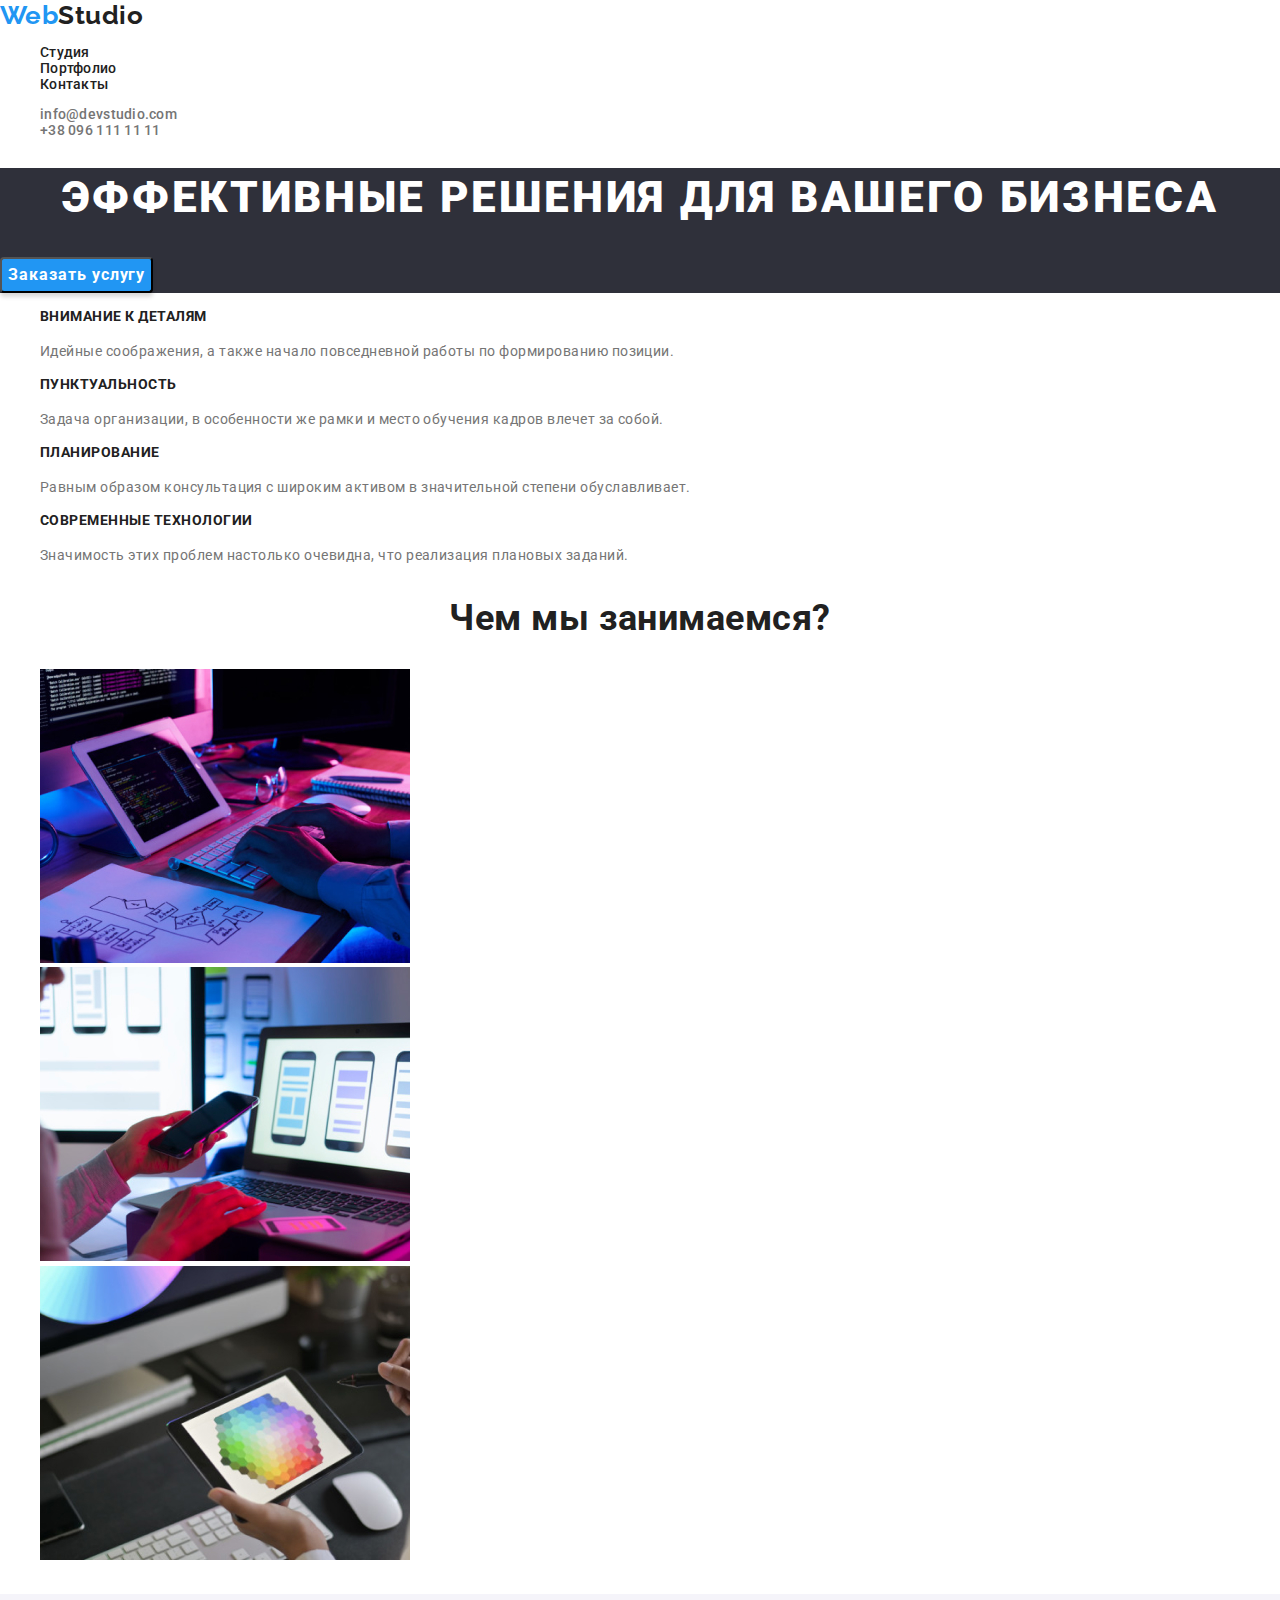
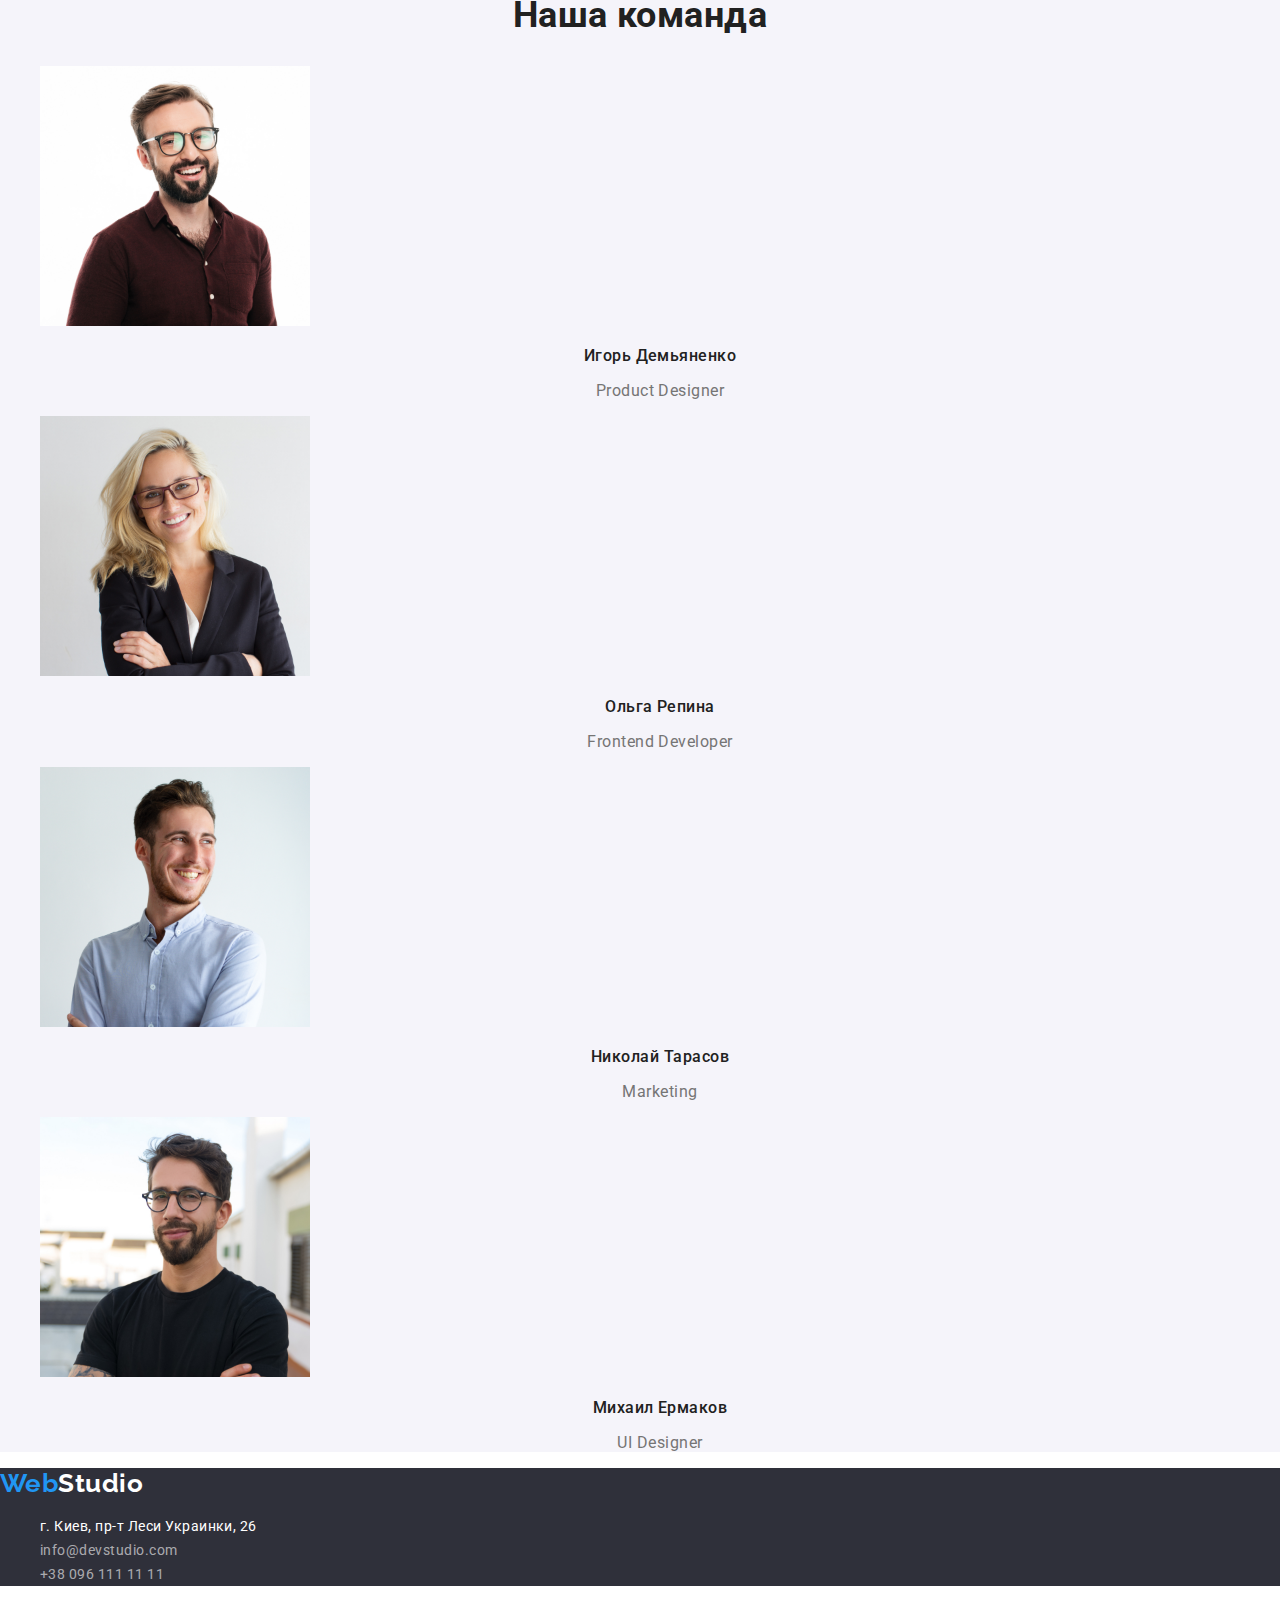
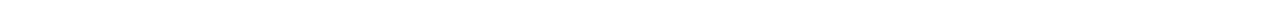
<file: index.html>
<!DOCTYPE html>
<html lang="ru">
<head>
    <meta charset="UTF-8">
    <meta name="viewport" content="width=device-width, initial-scale=1.0">
    <title>Главная</title>
    <link rel="preconnect" href="https://fonts.gstatic.com">
    <link
        href="https://fonts.googleapis.com/css2?family=Raleway:wght@500;700&family=Roboto:wght@400;500;700;900&display=swap"
        rel="stylesheet">
    <link rel="stylesheet" href="./css/modern-normalize.css">
    <link rel="stylesheet" href="./css/styles.css">
    <link rel="stylesheet" href="./css/variables.css">
</head>
<body>
    <header class="header">
        <a class="link-logo" href="#"><span class="link-web">Web</span>Studio</a>
            <nav>
                <ul class="link-nav">
                    <li>
                        <a href="#">Студия</a>
                    </li>
                    <li>
                        <a href="./portfolio.html">Портфолио</a>
                    </li>
                    <li>
                        <a href="#contacts">Контакты</a>
                    </li>
                </ul>
                <ul class="link-contacts">
                    <li>
                        <a href="mailto:info@devstudio.com">info@devstudio.com</a>
                    </li>
                    <li>
                        <a href="tel:+380961111111">+38 096 111 11 11</a>
                    </li>
                </ul>
            </nav>
    </header>
    <main>
        <section class="hero">
            <h1>Эффективные решения для вашего бизнеса</h1>
            <button class="order-btn">Заказать услугу</button>
        </section>
        <section>
            <h2 class="visually-hidden">Направления развития бизнеса</h2>
            <ul>
                <li>
                    <h3 class="title-feachers">Внимание к деталям</h3>
                    <p class="feachers">Идейные соображения, а также начало повседневной работы по формированию позиции.</p>
                </li>
                <li>
                    <h3 class="title-feachers">Пунктуальность</h3>
                    <p class="feachers">Задача организации, в особенности же рамки и место обучения кадров влечет за собой.</p>
                </li>
                <li>
                    <h3 class="title-feachers">Планирование</h3>
                    <p class="feachers">Равным образом консультация с широким активом в значительной степени обуславливает.</p>
                </li>
                <li>
                    <h3 class="title-feachers">Современные технологии</h3>
                    <p class="feachers">Значимость этих проблем настолько очевидна, что реализация плановых заданий.</p>
                </li>
            </ul>
        </section>
        <section>
            <h2 class="title-activities">Чем мы занимаемся?</h2>
            <ul>
                <li>
                    <img src="images/web.jpg" alt="Вёрстка сайтов" width="370">
                </li>
                <li>
                    <img src="images/mobile-app.jpg" alt="Мобильные приложения" width="370">
                </li>
                <li>
                    <img src="images/color-design.jpg" alt="Дизайн" width="370">
                </li>
            </ul>
        </section>
        <section class="team">
            <h2 class="title-team">Наша команда</h2>
            <ul>
                <li>
                    <img src="images/igor.jpg" alt="Игорь Демьяненко" width="270">
                    <h3 class="title-names">Игорь Демьяненко</h3>
                    <p class="text-professions">Product Designer</p>
                </li>
                <li>
                    <img src="images/olga.jpg" alt="Ольга Репина" width="270">
                    <h3 class="title-names">Ольга Репина</h3>
                    <p class="text-professions">Frontend Developer</p>
                </li>
                <li>
                    <img src="images/nikolai.jpg" alt="Николай Тарасов" width="270">
                    <h3 class="title-names">Николай Тарасов</h3>
                    <p class="text-professions">Marketing</p>
                </li>
                <li>
                    <img src="images/mihail.jpg" alt="Михаил Ермаков" width="270">
                    <h3 class="title-names">Михаил Ермаков</h3>
                    <p class="text-professions">UI Designer</p>
                </li>
            </ul>
        </section>
    </main>
    <footer class="footer">
        <a class="link-logo-down" href="#"><span class="link-web">Web</span>Studio</a>
        <address id="contacts">
            <ul>
            <li><a class="footer-address" href="https://goo.gl/maps/QoUvrbmvHfTvnBRbA">г. Киев, пр-т Леси Украинки, 26</a></li>
            <li><a class="footer-contacts" href="mailto:info@devstudio.com">info@devstudio.com</a></li>
            <li><a class="footer-contacts" href="tel:+380961111111">+38 096 111 11 11</a></li>
            </ul>
        </address>
    </footer>
</body>
</html>
</file>
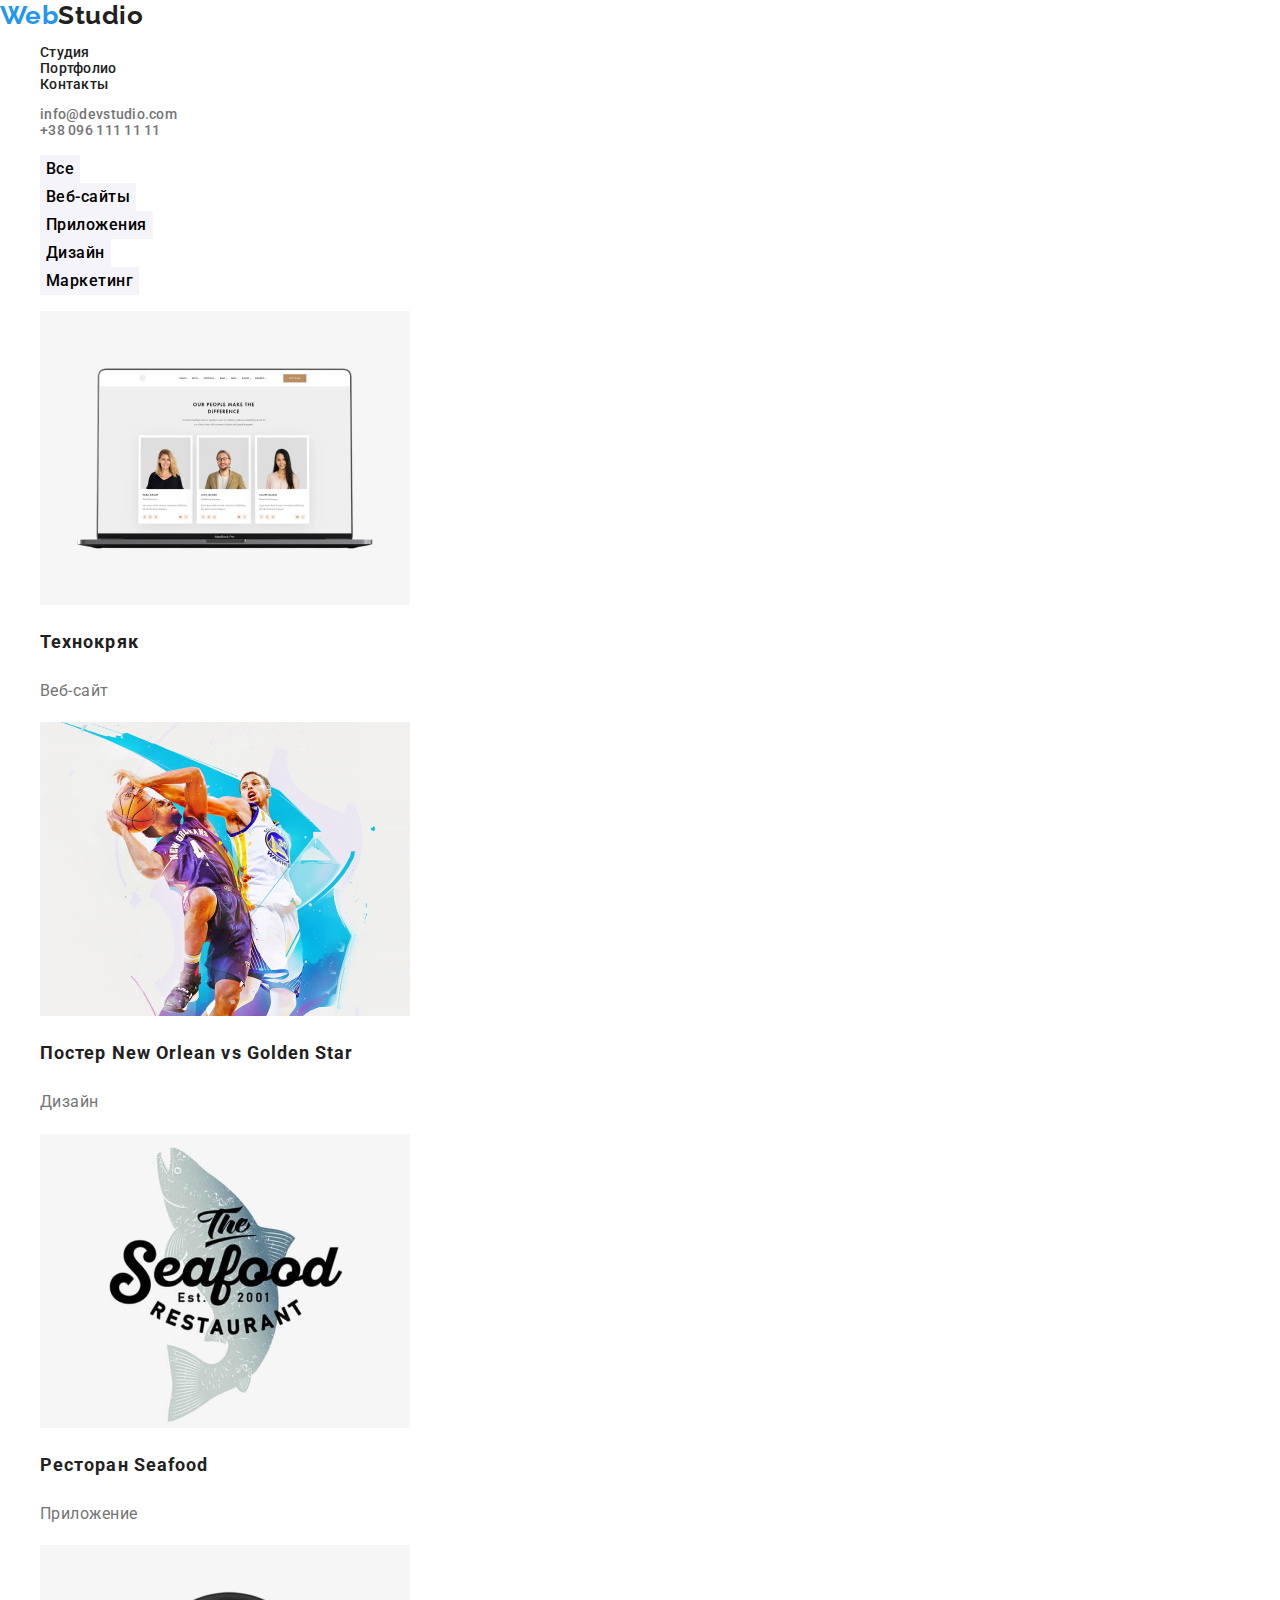
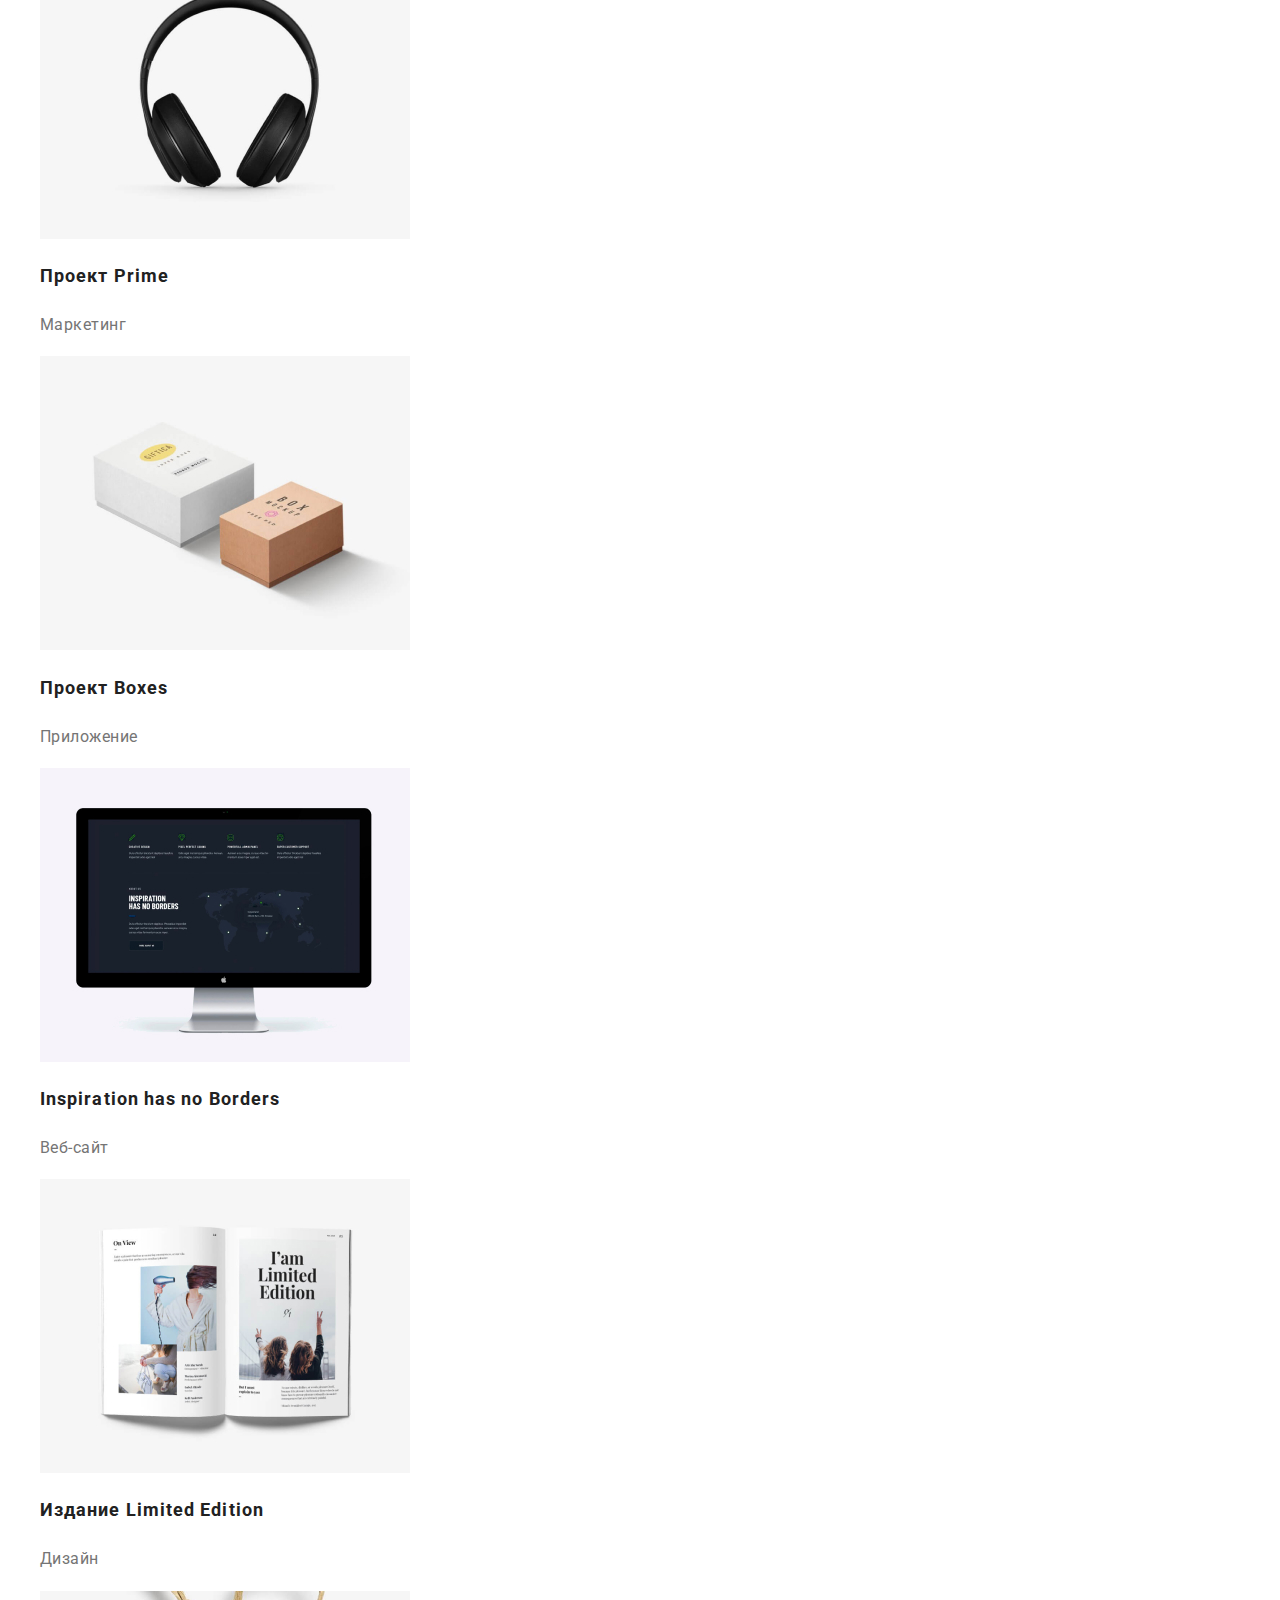
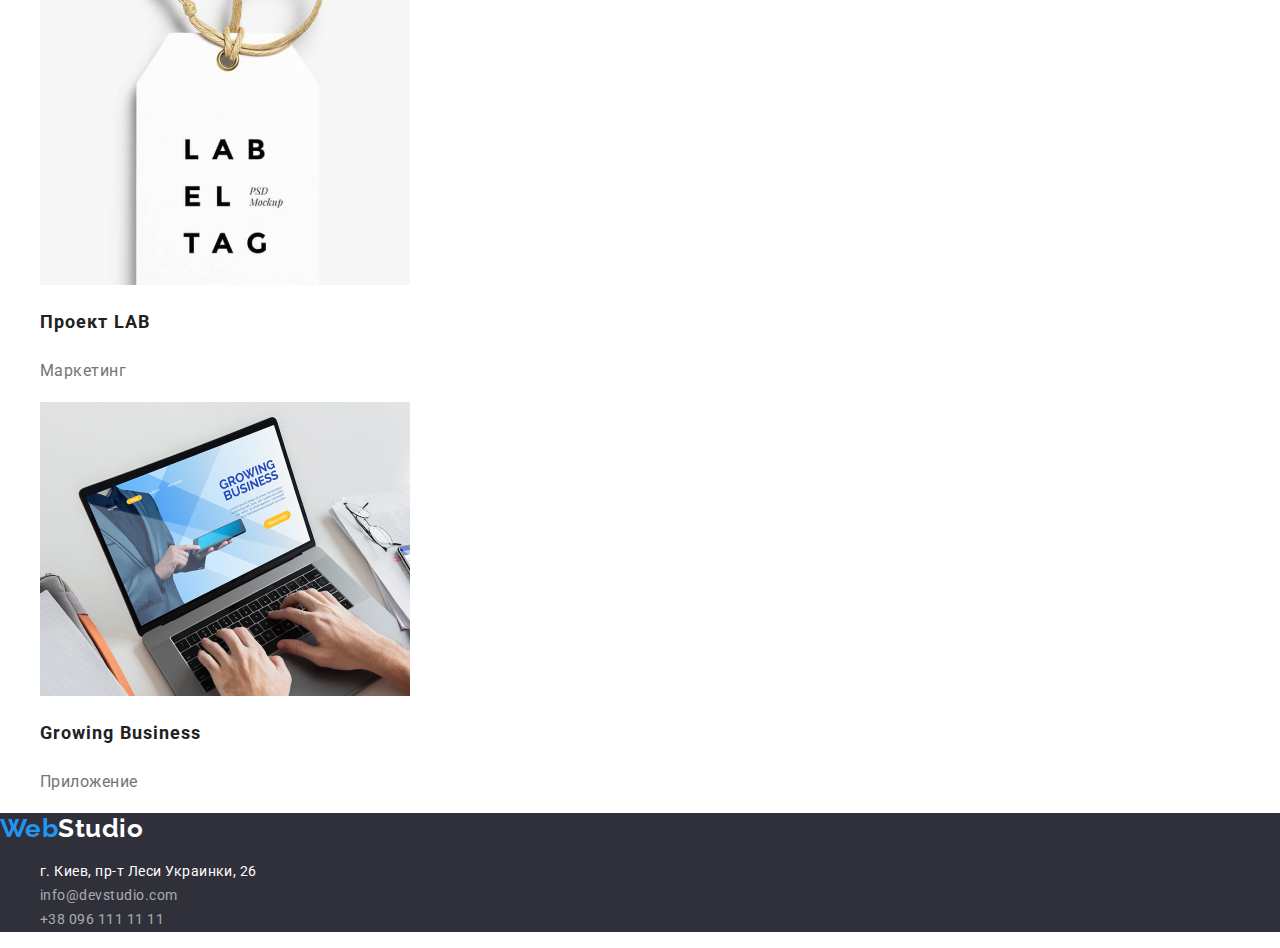
<file: portfolio.html>
<!DOCTYPE html>
<html lang="ru">
<head>
    <meta charset="UTF-8">
    <meta name="viewport" content="width=device-width, initial-scale=1.0">
    <title>Портфолио</title>
    <link rel="preconnect" href="https://fonts.gstatic.com">
    <link
        href="https://fonts.googleapis.com/css2?family=Raleway:wght@500;700&family=Roboto:wght@400;500;700;900&display=swap"
        rel="stylesheet">
    <link rel="stylesheet" href="./css/modern-normalize.css">
    <link rel="stylesheet" href="./css/styles.css">
    <link rel="stylesheet" href="./css/variables.css">
</head>

<body>
    <header class="header">
        <a class="link-logo" href="#"><span class="link-web">Web</span>Studio</a>
        <nav>
            <ul class="link-nav">
                <li>
                    <a href="./index.html">Студия</a>
                </li>
                <li>
                    <a href="#">Портфолио</a>
                </li>
                <li>
                    <a href="#contacts">Контакты</a>
                </li>
            </ul>
            <ul class="link-contacts">
                <li>
                    <a href="mailto:info@devstudio.com">info@devstudio.com</a>
                </li>
                <li>
                    <a href="tel:+380961111111">+38 096 111 11 11</a>
                </li>
            </ul>
        </nav>
    </header>
    <main>
<section>
    <h1 class="visually-hidden">Портфолио</h1>
    <ul>
        <li><button class="portfolio-btn">Все</button></li>
        <li><button class="portfolio-btn">Веб-сайты</button></li>
        <li><button class="portfolio-btn">Приложения</button></li>
        <li><button class="portfolio-btn">Дизайн</button></li>
        <li><button class="portfolio-btn">Маркетинг</button></li>
    </ul>
    <ul>
        <li>
            <img src="images/portfolio1.jpg" alt="Технокряк" width="370">
            <h2 class="title-item">Технокряк</h2>
            <p class="item-discription">Веб-сайт</p>
        </li>
        <li>
            <img src="images/portfolio2.jpg" alt="Постер New Orlean vs Golden Star" width="370">
            <h2 class="title-item">Постер New Orlean vs Golden Star</h2>
            <p class="item-discription">Дизайн</p>
        </li>
        <li>
            <img src="images/portfolio3.jpg" alt="Ресторан Seafood" width="370">
            <h2 class="title-item">Ресторан Seafood</h2>
            <p class="item-discription">Приложение</p>
        </li>
        <li>
            <img src="images/portfolio4.jpg" alt="Проект Prime" width="370">
            <h2  class="title-item">Проект Prime</h2>
            <p class="item-discription">Маркетинг</p>
        </li>
        <li>
            <img src="images/portfolio5.jpg" alt="Проект Boxes" width="370">
            <h2 class="title-item">Проект Boxes</h2>
            <p class="item-discription">Приложение</p>
        </li>
        <li>
            <img src="images/portfolio6.jpg" alt="Inspiration has no Borders" width="370">
            <h2 class="title-item">Inspiration has no Borders</h2>
            <p class="item-discription">Веб-сайт</p>
        </li>
        <li>
            <img src="images/portfolio7.jpg" alt="Издание Limited Edition" width="370">
            <h2 class="title-item">Издание Limited Edition</h2>
            <p class="item-discription">Дизайн</p>
        </li>
        <li>
            <img src="images/portfolio8.jpg" alt="Проект LAB" width="370">
            <h2 class="title-item">Проект LAB</h2>
            <p class="item-discription">Маркетинг</p>
        </li>
        <li>
            <img src="images/portfolio9.jpg" alt="Growing Business" width="370">
            <h2 class="title-item">Growing Business</h2>
            <p class="item-discription">Приложение</p>
        </li>
    </ul>
</section>
    </main>
    <footer class="footer">
        <a class="link-logo-down" href="#"><span class="link-web">Web</span>Studio</a>
        <address id="contacts">
            <ul>
                <li><a class="footer-address" href="https://goo.gl/maps/QoUvrbmvHfTvnBRbA">г. Киев, пр-т Леси Украинки, 26</a></li>
                <li><a class="footer-contacts" href="mailto:info@devstudio.com">info@devstudio.com</a></li>
                <li><a class="footer-contacts" href="tel:+380961111111">+38 096 111 11 11</a></li>
            </ul>
        </address>
    </footer>
</body>
</html>
</file>
<file: css/styles.css>
body {
  background-color: var(--light-background);
  font-family: 'Roboto', sans-serif;
  font-style: normal;
  color: var(--dark-text);
  letter-spacing: 0.03em;
}
.link-logo {
  font-family: Raleway;
  font-weight: 700;
  font-size: 26px;
  line-height: 1.19;
  color: var(--dark-text);
}
.link-web {
  color: var(--accent);
}
.link-nav {
  color: var(--dark-text);
  font-weight: 500;
  font-size: 14px;
  line-height: 1.14;
  letter-spacing: 0.02em;
}
.link-nav a {
  color: inherit;
}
.link-nav a:hover,
.link-nav a:focus {
  color: var(--accent);
}
.link-contacts {
  color: var(--main-text);
  font-weight: 500;
  font-size: 14px;
  line-height: 1.14;
  letter-spacing: 0.02em;
}
.link-contacts a {
  color: inherit;
  font-family: Roboto;
}
.link-contacts a:hover,
.link-contacts a:focus {
  color: var(--accent);
}
.hero {
  color: var(--light-text);
  background-color: var(--background-dark);
}
.hero h1 {
  font-weight: 900;
  font-size: 44px;
  line-height: 1.36;
  text-align: center;
  letter-spacing: 0.06em;
  text-transform: uppercase;
}
.order-btn {
  color: currentColor;
  background-color: var(--accent);
  font-family: inherit;
  font-weight: 700;
  font-size: 16px;
  line-height: 1.86;
  cursor: pointer;
  letter-spacing: 0.06em;
  display: flex;
  align-items: center;
  text-align: center;
  box-shadow: 0px 4px 4px var(--background-dark15);
  border-radius: 4px;
}

.visually-hidden {
  position: absolute;
  width: 1px;
  height: 1px;
  margin: -1px;
  border: 0;
  padding: 0;

  white-space: nowrap;
  clip-path: inset(100%);
  clip: rect(0 0 0 0);
  overflow: hidden;
}
.title-feachers {
  font-weight: 700;
  font-size: 14px;
  line-height: 1.14;
  text-transform: uppercase;
}
.feachers {
  color: var(--main-text);
  font-weight: 400;
  font-size: 14px;
  line-height: 24px;
}
.title-activities {
  font-weight: 700;
  font-size: 36px;
  line-height: 1.17;
  text-align: center;
}
.team {
  background-color: var(--middle-background);
}
.title-team {
  font-weight: 700;
  font-size: 36px;
  line-height: 1.17;
  text-align: center;
}
.title-names {
  font-weight: 500;
  font-size: 16px;
  line-height: 1.19;
  text-align: center;
}
.text-professions {
  color: var(--main-text);
  font-weight: 400;
  font-size: 16px;
  line-height: 1.19;
  text-align: center;
}
.link-logo-down {
  font-family: Raleway;
  font-weight: 700;
  font-size: 26px;
  line-height: 1.19;
  color: var(--light-text);
}
.footer {
  background-color: var(--background-dark);
}
.footer-address {
  color: var(--light-text);
  font-weight: 400;
  font-size: 14px;
  line-height: 1.71;
}
.footer-contacts {
  color: var(--light-text-op60);
  font-weight: 400;
  font-size: 14px;
  line-height: 1.71;
}
.portfolio-btn {
  background-color: var(--middle-background);
  font-family: inherit;
  border: none;
  font-weight: 500;
  font-size: 16px;
  line-height: 26px;
  text-align: center;
  letter-spacing: 0.03em;
}
.portfolio-btn:hover,
.portfolio-btn:focus {
  color: var(--light-text);
  background-color: var(--accent);
  font-weight: 500;
  font-size: 16px;
  line-height: 1.63;
  text-align: center;
  letter-spacing: 0.03em;
}
.title-item {
  font-weight: 700;
  font-size: 18px;
  line-height: 2;
  letter-spacing: 0.06em;
}
.item-discription {
  color: var(--main-text);
  font-weight: normal;
  font-size: 16px;
  line-height: 1.88;
}
</file>
<file: css/variables.css>
:root {
  --light-text: rgba(255, 255, 255, 1);
  --light-background: rgba(255, 255, 255, 1);
  --middle-background:rgba(245, 244, 250, 1);
  --dark-text: rgba(33, 33, 33, 1);
  --main-text: rgba(117, 117, 117, 1);
  --accent: rgba(33, 150, 243, 1);
  --light-text-op60: rgba(255, 255, 255, 0.6);
  --background-dark: rgba(47, 48, 58, 1);
  --background-dark15: rgba(0, 0, 0, 0.15);
}
</file>
